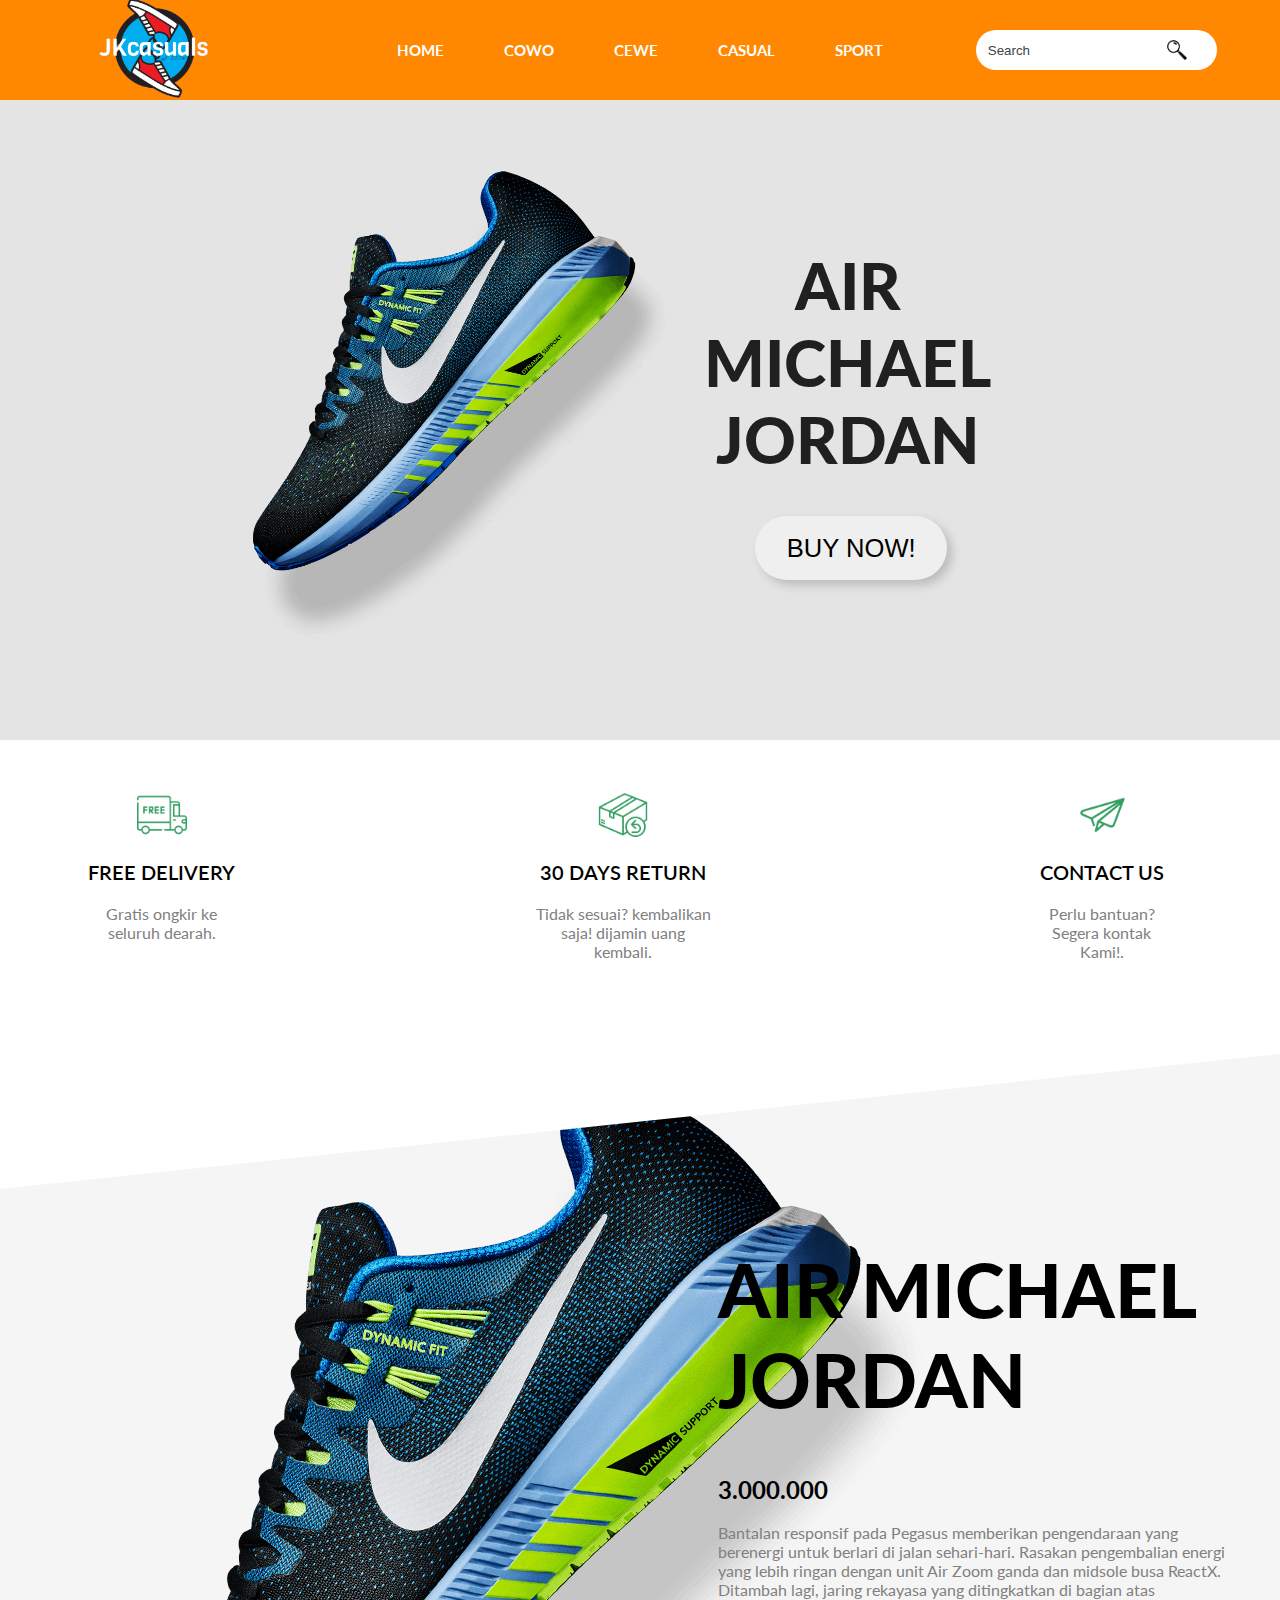
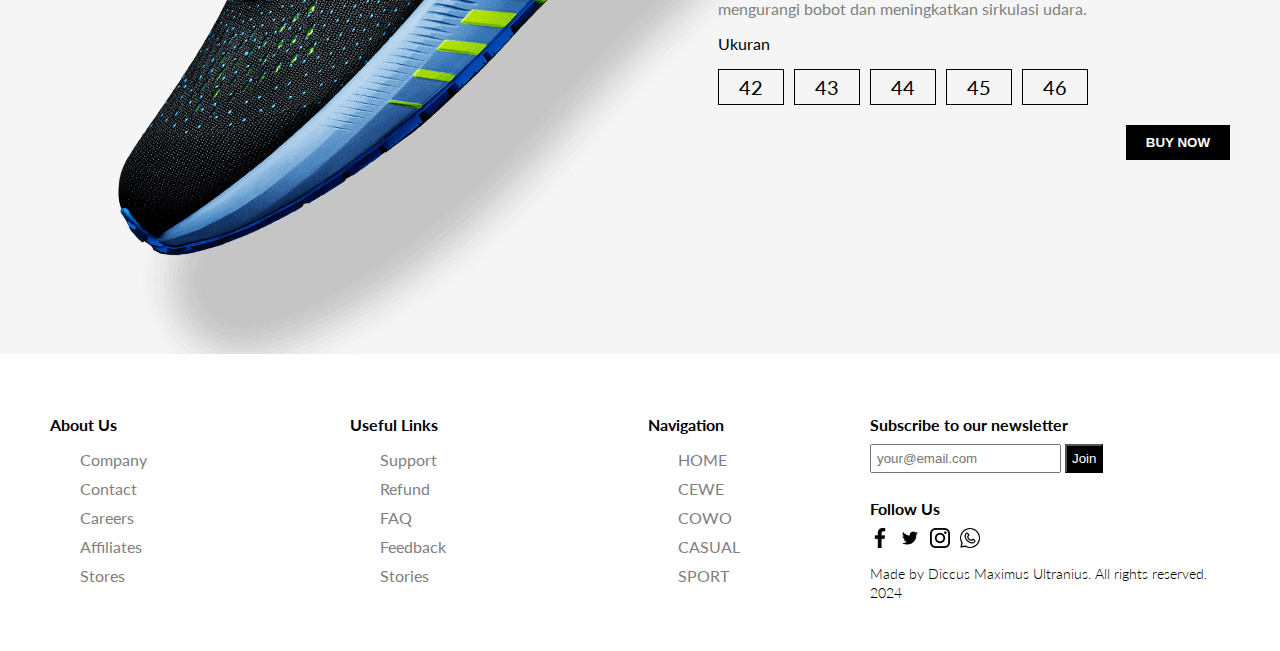
<file: index.html>
<!DOCTYPE html>
<html lang="en">
<head>
    <meta charset="UTF-8">
    <meta name="viewport" content="width=device-width, initial-scale=1.0">
    <link href="https://fonts.googleapis.com/css2?family=Lato:ital,wght@0,100;0,300;0,400;0,700;0,900;1,100;1,300;1,400;1,700;1,900&display=swap" rel="stylesheet">
    <link rel="stylesheet" href="style.css">
    <title>JKcasual</title>
</head>
<body>
    <nav>
        <div class="leftnav"></div>
            <div class="navlogo">
                <img src="Assets/gambar/JKcasuals.png" alt="">
            </div>
            <div class="navmenu">
                <ul>
                    <li>
                        <a href="#" class="link"> HOME</a>
                        <div class="linkborder"></div>
                    </li>

                    <li>
                        <a href="#" class="link"> COWO</a>
                        <div class="linkborder"></div>
                    </li>

                    <li>
                        <a href="#" class="link"> CEWE</a>
                        <div class="linkborder"></div>
                    </li>

                    <li>
                        <a href="#" class="link"> CASUAL</a>
                        <div class="linkborder"></div>
                    </li>

                    <li>
                        <a href="#" class="link"> SPORT</a>
                        <div class="linkborder"></div>
                    </li>
                </ul>
            </div>
            <div class="search">
                <input type="text" placeholder="Search" class="searchinput">
                <img src="Assets/gambar/search.png" alt="Search Icon" width="20" height="20">
            </div>
            <div>

            </div>
    </nav>

    <div class="mid">
            <div class="miditem1">
                <div class="midimage">
                    <img src="Assets/gambar/pngwing.com (8).png" alt="" class="midimg">
                </div>
                <div class="jordan">
                    <p>AIR <br>MICHAEL <br> JORDAN</p>
                </div>
                <div class="buynow">
                    <button class="button"> BUY NOW!</div>
            </div>
    </div>

    <!--  Features -->
    <div class="features">
        <div class="feature">
            <img src="Assets/gambar/shipping.png" alt="" class="featureIcon">
            <span class="featureTitle">FREE DELIVERY</span>
            <span class="featureDescription">Gratis ongkir ke seluruh dearah.</span>
        </div>
        <div class="feature">
            <img class="featureIcon" src="Assets/gambar/return.png" alt="">
            <span class="featureTitle">30 DAYS RETURN</span>
            <span class="featureDescription">Tidak sesuai? kembalikan saja! dijamin uang kembali.</span>
        </div>
        <div class="feature">
            <img class="featureIcon" src="Assets/gambar/contact.png" alt="">
            <span class="featureTitle">CONTACT US</span>
            <span class="featureDescription">Perlu bantuan? Segera kontak Kami!.</span>
        </div>
    </div>

    <!-- Products -->
    <div class="product" id="product">
        <img src="Assets/gambar/pngwing.com (8).png" alt="" class="productImage">
        <div class="productDetails">
            <h1 class="productTitle">AIR MICHAEL JORDAN</h1>
            <h2 class="productPrice">3.000.000</h2>
            <p class="productDescription">Bantalan responsif pada Pegasus memberikan pengendaraan yang berenergi untuk berlari di jalan sehari-hari.
                Rasakan pengembalian energi yang lebih ringan dengan unit Air Zoom ganda dan midsole busa ReactX.
                Ditambah lagi, jaring rekayasa yang ditingkatkan di bagian atas mengurangi bobot dan meningkatkan sirkulasi udara.</p>
<!-- 
            <div class="colors">
                <div class="color"></div>
                <div class="color"></div>
            </div> -->
            <div>
                <p>Ukuran</p>
            </div>
            <div class="sizes">
                <div class="size">42</div>
                <div class="size">43</div>
                <div class="size">44</div>
                <div class="size">45</div>
                <div class="size">46</div>
            </div>
            <button class="productButton">BUY NOW</button>
        </div>
        <!-- Payment -->
        <div class="payment">
            <h1 class="payTitle">Personal Information</h1>
            <label>Nama</label>
            <input type="text" class="payInput" placeholder="Nama anda">
            <label>No telp</label>
            <input type="text" class="payInput" placeholder="+62.....">
            <label>Alamat</label>
            <input type="text" class="payInput" placeholder="Alamat anda">
            <h1 class="payTitle">Card Information</h1>
            <div class="cardIcons">
                <img src="Assets/gambar/visa.png" width="35px" alt="visa" class="cardIcon">
                <img src="Assets/gambar/master.png" width="35px" alt="mastercard" class="cardIcon">
            </div>
            <input type="password" class="payInput" placeholder="Card Number">
            <div class="cardInfo">
                <input type="text" class="payInput small" placeholder="mm">
                <input type="text" class="payInput small" placeholder="yyyy">
                <input type="text" class="payInput small" placeholder="cvv">
            </div>
            <button class="payButton">Checkout</button>
            <span class="close">X</span>
        </div>
    </div>

    <!-- footer -->

    <footer>
        <div class="footerLeft">
            <div class="footerMenu">
                <h1 class="footerMenuTitle">About Us</h1>
                <ul class="footerMenuList">
                    <li class="footerListItem">Company</li>
                    <li class="footerListItem">Contact</li>
                    <li class="footerListItem">Careers</li>
                    <li class="footerListItem">Affiliates</li>
                    <li class="footerListItem">Stores</li>
                </ul>
            </div>
            <div class="footerMenu">
                <h1 class="footerMenuTitle">Useful Links</h1>
                <ul class="footerMenuList">
                    <li class="footerListItem">Support</li>
                    <li class="footerListItem">Refund</li>
                    <li class="footerListItem">FAQ</li>
                    <li class="footerListItem">Feedback</li>
                    <li class="footerListItem">Stories</li>
                </ul>
            </div>
            <div class="footerMenu">
                <h1 class="footerMenuTitle">Navigation</h1>
                <ul class="footerMenuList">
                    <li class="footerListItem">HOME</li>
                    <li class="footerListItem">CEWE</li>
                    <li class="footerListItem">COWO</li>
                    <li class="footerListItem">CASUAL</li>
                    <li class="footerListItem">SPORT</li>
                </ul>
            </div>
        </div>
        <div class="footerRight">
            <div class="footerRightMenu">
                <h1 class="footerMenuTitle">Subscribe to our newsletter</h1>
                <div class="footerMail">
                    <input type="text" placeholder="your@email.com" class="footerInput">
                    <button class="footerButton">Join</button>
                </div>
            </div>
            <div class="footerRightMenu">
                <h1 class="footerMenuTitle">Follow Us</h1>
                <div class="footerIcons">
                    <img src="Assets/gambar/facebook.png" alt="" class="footerIcon">
                    <img src="Assets/gambar/twitter.png" alt="" class="footerIcon">
                    <img src="Assets/gambar/instagram.png" alt="" class="footerIcon">
                    <img src="Assets/gambar/whatsapp.png" alt="" class="footerIcon">
                </div>
            </div>
            <div class="footerRightMenu">
                <span class="copyright">Made by Diccus Maximus Ultranius. All rights reserved. 2024</span>
            </div>
        </div>
    </footer>


    <script src="script.js"></script>

</body>
</html>
</file>
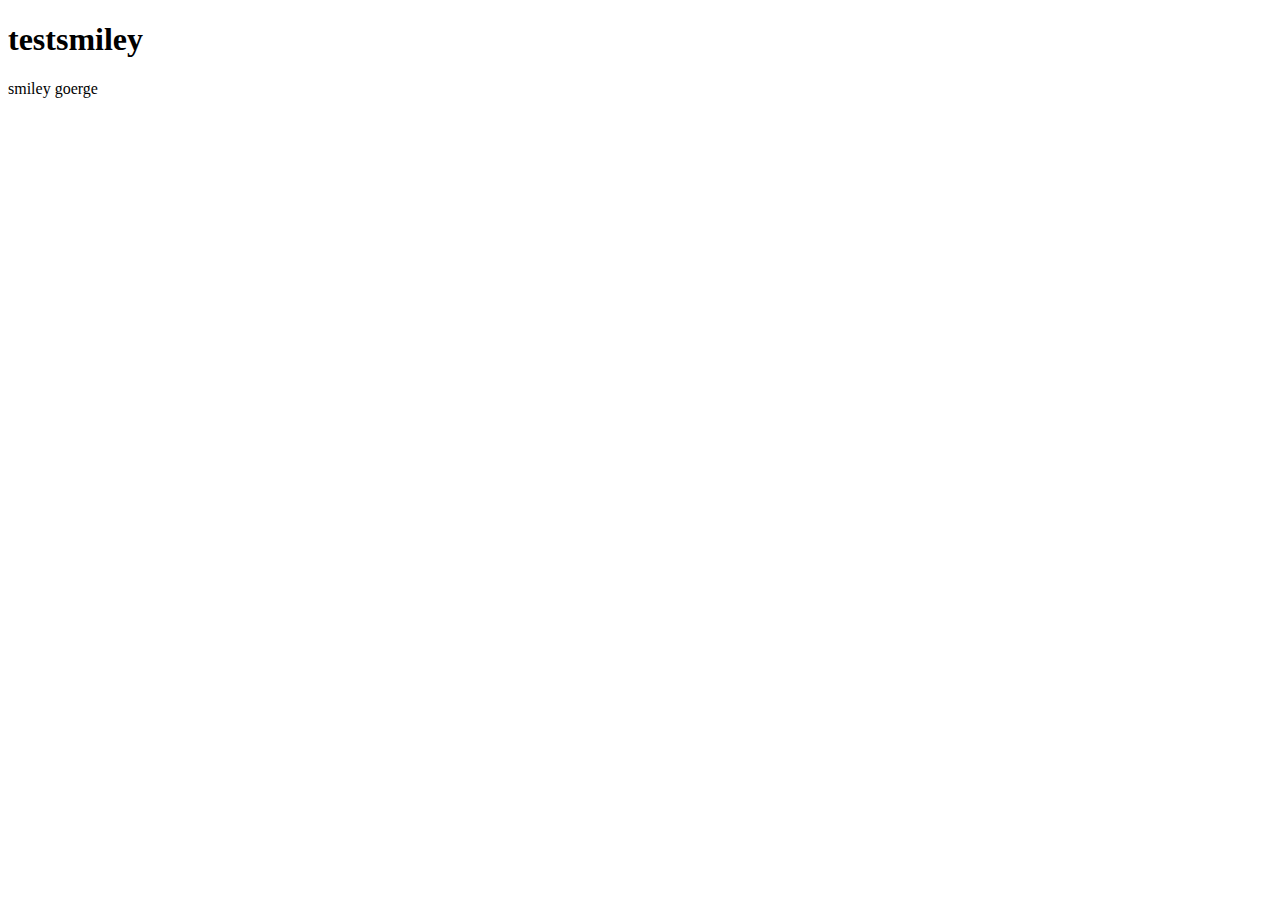
<file: Assets/smile.html>
<!DOCTYPE html>
<html lang="en">
<head>
    <meta charset="UTF-8">
    <meta name="viewport" content="width=device-width, initial-scale=1.0">
    <title>testing</title>
</head>
<body>
    <h1>testsmiley</h1>
    <p>smiley goerge</p>
    
</body>
</html>
</file>
<file: style.css>
body{
    font-family: 'Lato', sans-serif;
    padding: 0;
    margin: 0;
}

/* navigation */
nav{
    background-color: rgb(255, 136, 0);
    position: relative;
    display: flex;
    justify-content: space-between;
    align-items: center;
    padding: 0px;
    height: 100px;
    line-height: 120px;
    z-index: 100;
}

.leftnav{
    display: flex;
}
.navlogo{
    display: flex;
    align-items: center;
}
.navlogo img{
    width: 200px;
}
.navmenu ul{
    display: flex;
}

ul li{
    position: relative;
    list-style: none;
    margin: 0px 30px;
}
.link{
    text-decoration: none;
    padding: 10px 0;
    color: rgb(255, 255, 255);
    font-size: 15px;
    font-weight: 700;
}
.link:hover{
    
    color: rgb(221, 221, 221);
}

.search{
    display: flex;
    align-items: center;
    background-color: white;
    padding: 10px;
    padding-right: 30px;
    border-radius: 30px;
    border: none;
    outline: none;
}

input:focus{
    outline: none;
}

.searchinput{
    border: none;
    background-color: transparent;
}

.searchinput::placeholder{
    color: rgb(66, 66, 66);
    border: none;
}

/* body */

.mid{
    background-color: rgb(228, 228, 228);
    background-repeat: no-repeat;
    background-size:cover;
}

.miditem1{
    height: 50vw;
    display: flex;
    align-items: center;
    justify-content: center;
    position: relative;
}

.midimage{
    position: relative;
    right: 15%;
    align-items: center;
    z-index: 1;
}

.midimage img{
    width: 40vw;
}

.jordan{
    position: absolute;
    color: rgb(32, 32, 32);
    top: 13%;
    left: 55%;
    font-size: 5vw;
    font-weight: 1000;
    text-align: center;
    z-index: 1;
}

.button{
    position: absolute;
    font-weight: 500;
    font-size: 5vw;
    width: 15vw;
    height: 5vw;
    border-radius: 5vw;
    border: none;
    box-shadow: 5px 5px 10px rgb(32, 32, 32, 0.2);
    cursor: pointer;
    top: 65%;
    right: 26%;
    font-size: 2vw;
}

.button:hover{
    background-color:rgb(255, 136, 0);
    color: white;
}

/*features*/

.features {
  display: flex;
  align-items: center;
  justify-content: space-between;
  padding: 50px;
}

.feature {
  display: flex;
  flex-direction: column;
  align-items: center;
  text-align: center;
}

.featureIcon {
  width: 50px;
  height: 50px;
}
.featureTitle {
  font-size: 1.25rem;
  font-weight: 600;
  margin: 20px;
}
.featureDescription {
  color: gray;
  width: 50%;
  height: 100px;
}

/*produk*/

.product {
    height: 100vh;
    background-color: whitesmoke;
    position: relative;
    clip-path: polygon(0 15%, 100% 0, 100% 100%, 0 100%);
  }
  
  .payment {
    width: 500px;
    height: 500px;
    background-color: rgb(247, 247, 247);
    position: absolute;
    top: 50%;
    left: 50%;
    transform: translate(-50%, -50%);
    padding: 10px 50px;
    display: none;
    flex-direction: column;
    box-shadow: 0px 0px 13px 2px rgba(0, 0, 0, 0.3);
    border-radius: 10px;
  }
  
  label {
    font-size: 0.875rem;
    font-weight: 300;
  }
  
  .payInput {
    padding: 10px;
    margin: 10px 0;
    border: none;
    border-bottom: 1px solid rgb(80, 80, 80);
    border-radius: 10px;
    box-shadow: 0px 0px 13px 2px rgba(0, 0, 0, 0.3);
  }
  
  .payInput::placeholder {
    color: rgb(112, 112, 112);
  }
  
  .cardIcons {
    display: flex;
  }
  .cardIcon {
    margin-right: 10px;
  }
  .cardInfo {
    display: flex;
    justify-content: space-between;
  }
  
  .small {
    width: 25%;
  }
  
  .payButton {
    position: absolute;
    bottom: -40px;
    left: 0;
    width: 100%;
    height: 40px;
    background-color: rgba(0, 205, 0, 0.95);
    color: white;
    cursor: pointer;
    box-shadow: 0px 0px 13px 2px rgba(0, 0, 0, 0.3);
}
  .payTitle {
    font-size: 1.25rem;
    color: rgb(122, 122, 122);
  }
  
  .close {
    position: absolute;
    width: 20px;
    height: 20px;
    background-color: rgb(0, 0, 0);
    color: white;
    top: 10px;
    right: 10px;
    display: flex;
    align-items: center;
    justify-content: center;
    cursor: pointer;
    padding: 2px;
  }
  
  .productDetails {
    position: absolute;
    top: 10%;
    right: 0;
    width: 40%;
    padding: 50px;
  }
  .productTitle {
    font-size: 4.688rem;
    font-weight: 900;
  }
  
  .productDescription {
    font-style: 24px;
    color: gray;
  }
  
  .colors,
  .sizes {
    display: flex;
    margin-bottom: 20px;
  }
  
  .color {
    width: 32px;
    height: 32px;
    border-radius: 5px;
    background-color: black;
    margin-right: 10px;
    cursor: pointer;
  }
  
  .color:last-child {
    background-color: darkblue;
  }
  
  .size {
    padding: 5px 20px;
    border: 1px solid black;
    margin-right: 10px;
    cursor: pointer;
    font-size: 1.25rem;
  }

  .size:hover{
    border-color:  rgb(255, 136, 0);;
    background-color:  rgb(255, 136, 0);
    color: white;
  }
  
  .productButton {
    border: none;
    float: right;
    padding: 10px 20px;
    background-color: black;
    color: white;
    font-weight: 600;
    cursor: pointer;
  }
  
  .productButton:hover {
    background-color: rgb(255, 136, 0);
    color: white;
  }

  /* FOOTER */

footer {
    display: flex;
  }
  
  .footerLeft {
    flex: 2;
    display: flex;
    justify-content: space-between;
    padding: 50px;
  }
  
  .footerMenuTitle {
    font-size: 1rem;
  }
  
  .footerMenuList {
    padding: 0;
    list-style: none;
  }
  
  .footerListItem {
    margin-bottom: 10px;
    color: gray;
    cursor: pointer;
  }
  
  .footerRight {
    flex: 1;
    padding: 50px;
    display: flex;
    flex-direction: column;
    justify-content: space-between;
  }
  
  .footerInput {
    padding: 5px;
  }
  
  .footerButton {
    padding: 5px;
    background-color: black;
    color: white;
    cursor: pointer;
  }
  
  .footerIcons {
    display: flex;
  }
  
  .footerIcon {
    width: 20px;
    height: 20px;
    margin-right: 10px;
    cursor: pointer;
  }
  
  .copyright {
    font-weight: 300;
    font-size: 0.875rem;
  }


/* nav{
    background-color: rgb(238, 238, 238);
}

.navtop{
    display: flex;
    align-items: right;
    justify-content: center;
    background-color: rgb(235, 235, 235);
}

.topitem{
    display: flex;
    align-items: center;
    margin-inline: 40px;
    color: rgb(66, 66, 66);
    cursor: pointer;
}

.topitem:hover{
    color: rgb(255, 136, 0);
}


.navmiddle{
    display: flex;
    align-items: center;
    justify-content: space-between;
    padding-inline: 30px;
    padding-block: 20px;
    background: transparent;;
}

.items{
    display: flex;
    align-items: center;
    justify-content: center;
}

.menuitem{
    margin-inline: 40px;
    cursor: pointer;
    color: rgb(66, 66, 66);
}

.menuitem:hover{
    color: rgb(255, 136, 0);
}

.navitem{
    display: flex;
    align-items: left;
} */
</file>
